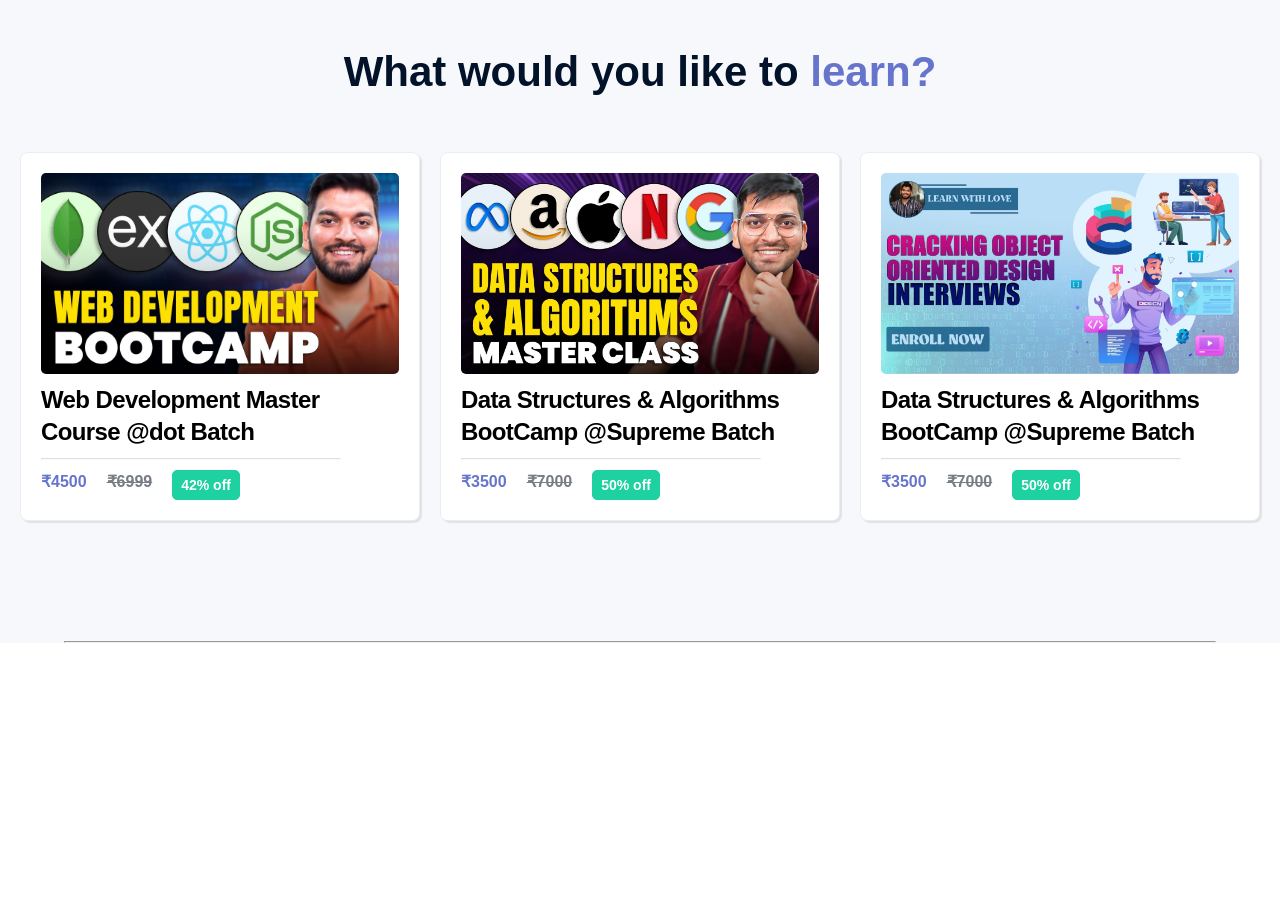
<file: 1. Projects/1. codeHelp website/index.html>
<!DOCTYPE html>
<html lang="en">
<head>
    <meta charset="UTF-8">
    <meta http-equiv="X-UA-Compatible" content="IE=edge">
    <meta name="viewport" content="width=device-width, initial-scale=1.0">
    <title>Card</title>
    <link rel="stylesheet" href="style.css">
</head>
<body>
    <div class="container">    
        
        <!--Courses section-->
        <section class="courses">
            <!--heading-->
            <div class="coursesHeading">
                <h1 >What would you like to <span>learn?</span></h1>
            </div>
            
            <!--cards-->
            <div class="cards">
                <div class="card card1">
                    <img src="./images/card1.jpg" alt="image">
                    <h1>Web Development Master Course @dot Batch</h1>
                    <hr>
                    <div class="pricing">
                        <span class="discount">₹4500</span>
                        <span class="mrp">₹6999</span>
                        <button class="discountPercentage">42% off</button>
                 
                    </div>
                </div>
        
                <div class="card card2">
                    <img src="./images/card2.jpeg" alt="image">
                    <h1>Data Structures & Algorithms BootCamp @Supreme Batch</h1>
                    <hr>
                    <div class="pricing">
                        <span class="discount">₹3500</span>
                        <span class="mrp">₹7000</span>
                        <button class="discountPercentage">50% off</button>
                 
                    </div>
                </div>
        
                <div class="card card3">
                    <img src="./images/card3.jpeg" alt="image">
                    <h1>Data Structures & Algorithms BootCamp @Supreme Batch</h1>
                    <hr>
                    <div class="pricing">
                        <span class="discount">₹3500</span>
                        <span class="mrp">₹7000</span>
                        <button class="discountPercentage">50% off</button>
                 
                    </div>
                </div>
            </div> 

            <!--line-->
            <div class="coursesEndLine">
                <hr>
            </div>      
        </section>
    </div>
    
</body>
</html>
</file>
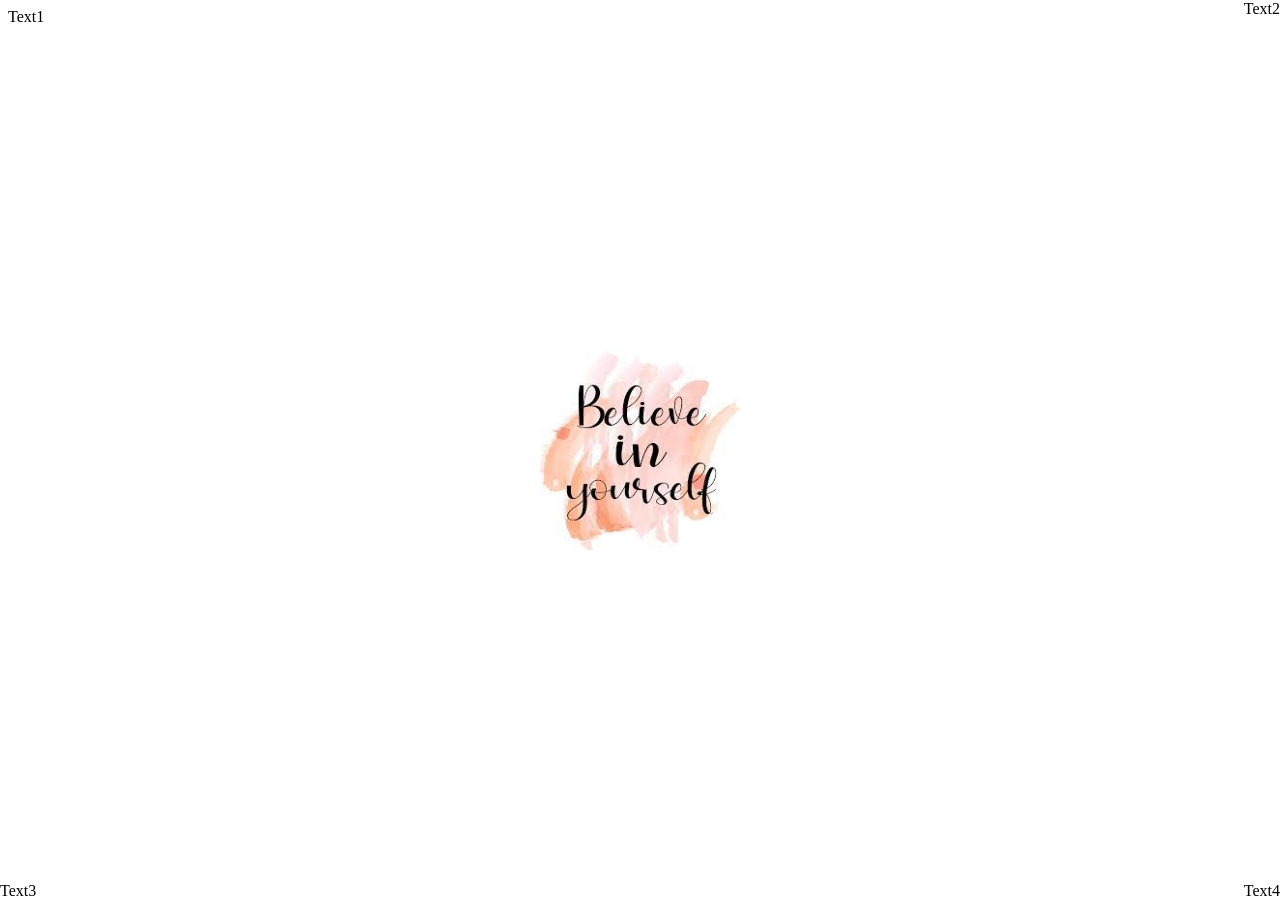
<file: 1. Projects/2. Positioning - hw/index.html>
<!DOCTYPE html>
<html lang="en">
<head>
    <meta charset="UTF-8">
    <meta http-equiv="X-UA-Compatible" content="IE=edge">
    <meta name="viewport" content="width=device-width, initial-scale=1.0">
    <title>Document</title>
    <link rel="stylesheet" href="style.css">
</head>
<body>
    <div class="container">
        <div class="top-left">Text1</div>
        <div class="top-right">Text2</div>
        <img src="believe.jpeg" alt="image" width="200px" height="200px">
        <div class="bottom-right">Text3</div>
        <div class="bottom-left">Text4</div>
    </div>
    
</body>
</html>
</file>
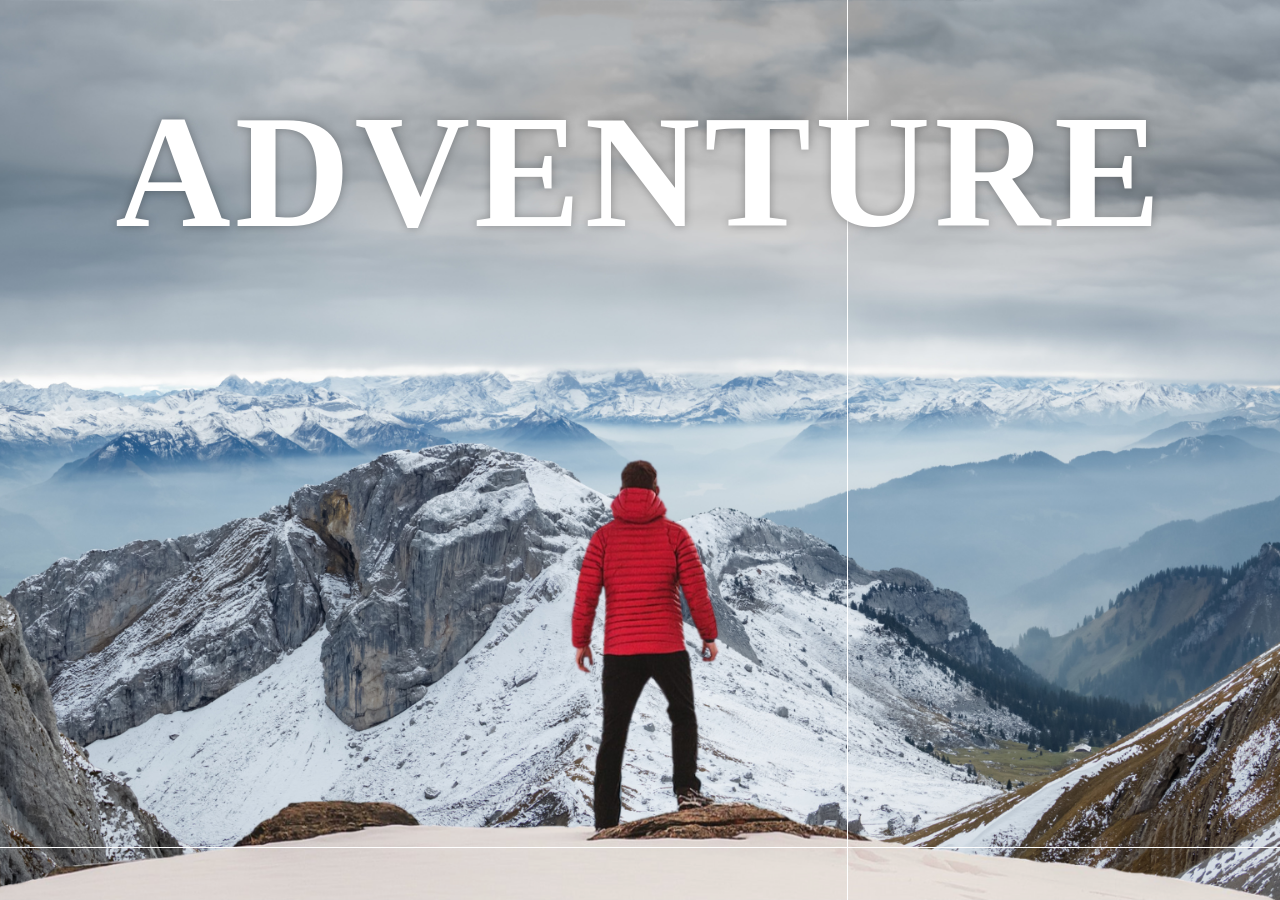
<file: 1. Projects/3. Parallax effect/index.html>
<!DOCTYPE html>
<html lang="en">
<head>
    <meta charset="UTF-8">
    <meta http-equiv="X-UA-Compatible" content="IE=edge">
    <meta name="viewport" content="width=device-width, initial-scale=1.0">
    <title>Parallax Website</title>
    <link rel="stylesheet" href="styles.css">
</head>
<body>
    <div id="wrapper">

        <div class="container">
            <img src="background.png" class="background">
            <img src="foreground.png" class="foreground">
            <h1>ADVENTURE</h1>
        </div>

        <section>
            <h2 class="secHeading">Adventure Time</h2>
            <p class="text">
                Lorem ipsum dolor sit amet consectetur, adipisicing elit. Qui necessitatibus commodi alias? Veritatis, eligendi nisi. Amet exercitationem, recusandae dolore corrupti laborum aperiam repellendus natus voluptatem quam atque aliquam beatae. Odit deserunt nisi optio eveniet? Aliquam possimus molestiae, ullam illum accusamus autem accusantium! Voluptate laboriosam eum saepe ex veritatis est? Numquam eaque autem labore provident dolorum, velit omnis mollitia eos adipisci!
                <br> <br>
                Lorem, ipsum dolor sit amet consectetur adipisicing elit. Ad, itaque hic tempore rem eveniet sed repudiandae molestiae magnam aut quod consequatur, harum, totam beatae fugiat ipsam? Explicabo, blanditiis quod similique fugiat fugit ea expedita deleniti doloribus, delectus perferendis, tempore amet maiores libero sapiente voluptatem reprehenderit? Illum alias commodi cupiditate corporis mollitia ab quaerat, ipsum est excepturi vitae a sunt optio.
            </p>

            <div class="bg bg1">
                <h2 class="desc">BIKING</h2>
            </div>
            <p class="text">
                Lorem ipsum dolor sit amet consectetur, adipisicing elit. Qui necessitatibus commodi alias? Veritatis, eligendi nisi. Amet exercitationem, recusandae dolore corrupti laborum aperiam repellendus natus voluptatem quam atque aliquam beatae. Odit deserunt nisi optio eveniet? Aliquam possimus molestiae, ullam illum accusamus autem accusantium! Voluptate laboriosam eum saepe ex veritatis est? Numquam eaque autem labore provident dolorum, velit omnis mollitia eos adipisci!
                <br> <br>
                Lorem, ipsum dolor sit amet consectetur adipisicing elit. Ad, itaque hic tempore rem eveniet sed repudiandae molestiae magnam aut quod consequatur, harum, totam beatae fugiat ipsam? Explicabo, blanditiis quod similique fugiat fugit ea expedita deleniti doloribus, delectus perferendis, tempore amet maiores libero sapiente voluptatem reprehenderit? Illum alias commodi cupiditate corporis mollitia ab quaerat, ipsum est excepturi vitae a sunt optio.
            </p>

            <div class="bg bg2">
                <h2 class="desc">PARA GLIDING</h2>
            </div>
            <p class="text">
                Lorem ipsum dolor sit amet consectetur, adipisicing elit. Qui necessitatibus commodi alias? Veritatis, eligendi nisi. Amet exercitationem, recusandae dolore corrupti laborum aperiam repellendus natus voluptatem quam atque aliquam beatae. Odit deserunt nisi optio eveniet? Aliquam possimus molestiae, ullam illum accusamus autem accusantium! Voluptate laboriosam eum saepe ex veritatis est? Numquam eaque autem labore provident dolorum, velit omnis mollitia eos adipisci!
                <br> <br>
                Lorem, ipsum dolor sit amet consectetur adipisicing elit. Ad, itaque hic tempore rem eveniet sed repudiandae molestiae magnam aut quod consequatur, harum, totam beatae fugiat ipsam? Explicabo, blanditiis quod similique fugiat fugit ea expedita deleniti doloribus, delectus perferendis, tempore amet maiores libero sapiente voluptatem reprehenderit? Illum alias commodi cupiditate corporis mollitia ab quaerat, ipsum est excepturi vitae a sunt optio.
            </p>

            <div class="bg bg3">
                <h2 class="desc">SURFING</h2>
            </div>
            <p class="text">
                Lorem ipsum dolor sit amet consectetur, adipisicing elit. Qui necessitatibus commodi alias? Veritatis, eligendi nisi. Amet exercitationem, recusandae dolore corrupti laborum aperiam repellendus natus voluptatem quam atque aliquam beatae. Odit deserunt nisi optio eveniet? Aliquam possimus molestiae, ullam illum accusamus autem accusantium! Voluptate laboriosam eum saepe ex veritatis est? Numquam eaque autem labore provident dolorum, velit omnis mollitia eos adipisci!
                <br> <br>
                Lorem, ipsum dolor sit amet consectetur adipisicing elit. Ad, itaque hic tempore rem eveniet sed repudiandae molestiae magnam aut quod consequatur, harum, totam beatae fugiat ipsam? Explicabo, blanditiis quod similique fugiat fugit ea expedita deleniti doloribus, delectus perferendis, tempore amet maiores libero sapiente voluptatem reprehenderit? Illum alias commodi cupiditate corporis mollitia ab quaerat, ipsum est excepturi vitae a sunt optio.
            </p>


        </section>


    </div>
</body>
</html>
</file>
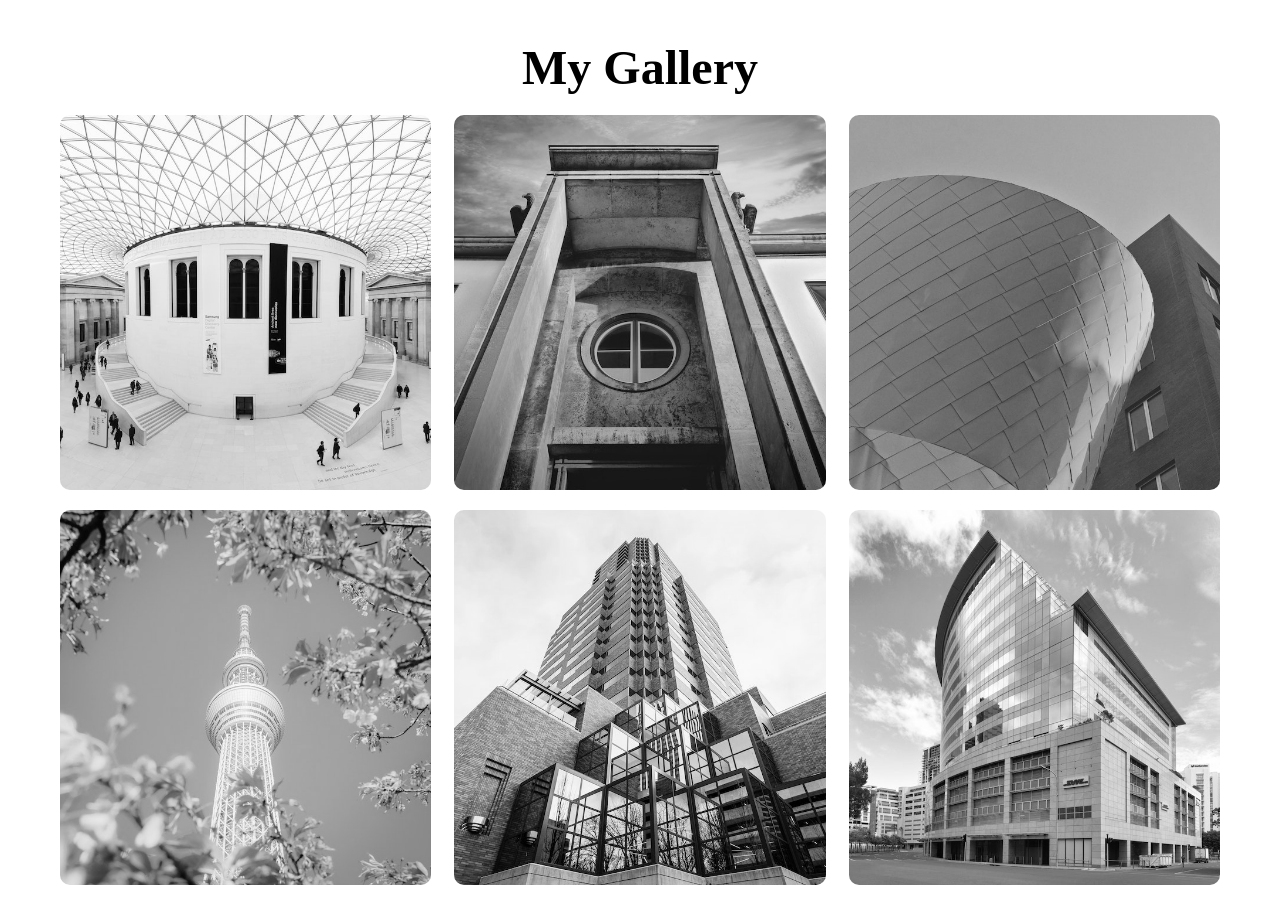
<file: 1. Projects/4. imageGallery/index.html>
<!DOCTYPE html>
<html lang="en">
<head>
  <meta charset="UTF-8">
  <meta http-equiv="X-UA-Compatible" content="IE=edge">
  <meta name="viewport" content="width=device-width, initial-scale=1.0">
  <title>Image Gallery</title>
  <link rel="stylesheet" href="styles.css">
</head>
<body>
  <div id="wrapper">

    <div class="container">
      <h1>My Gallery</h1>
      
      <div class="gallery">
        
        <figure class="card">
          <img src="assets/image1.jpg" alt="">
          <figcaption>image1</figcaption>
        </figure>
        <figure class="card">
          <img src="assets/image2.jpeg" alt="">
          <figcaption>image2</figcaption>
        </figure>
        <figure class="card">
          <img src="assets/image3.jpeg" alt="">
          <figcaption>image3</figcaption>
        </figure>
        <figure class="card">
          <img src="assets/image4.jpeg" alt="">
          <figcaption>image4</figcaption>
        </figure>
        <figure class="card">
          <img src="assets/image5.jpeg" alt="">
          <figcaption>image5</figcaption>
        </figure>
        <figure class="card">
          <img src="assets/image6.jpeg" alt="">
          <figcaption>image6</figcaption>
        </figure>
        <figure class="card">
          <img src="assets/image7.jpeg" alt="">
          <figcaption>image7</figcaption>
        </figure>
        <figure class="card">
          <img src="assets/image8.jpeg" alt="">
          <figcaption>image8</figcaption>
        </figure>
        <figure class="card">
          <img src="assets/image9.jpeg" alt="">
          <figcaption>image9</figcaption>
        </figure>
      </div>
    </div>

  
  </div>
</body>
</html>
</file>
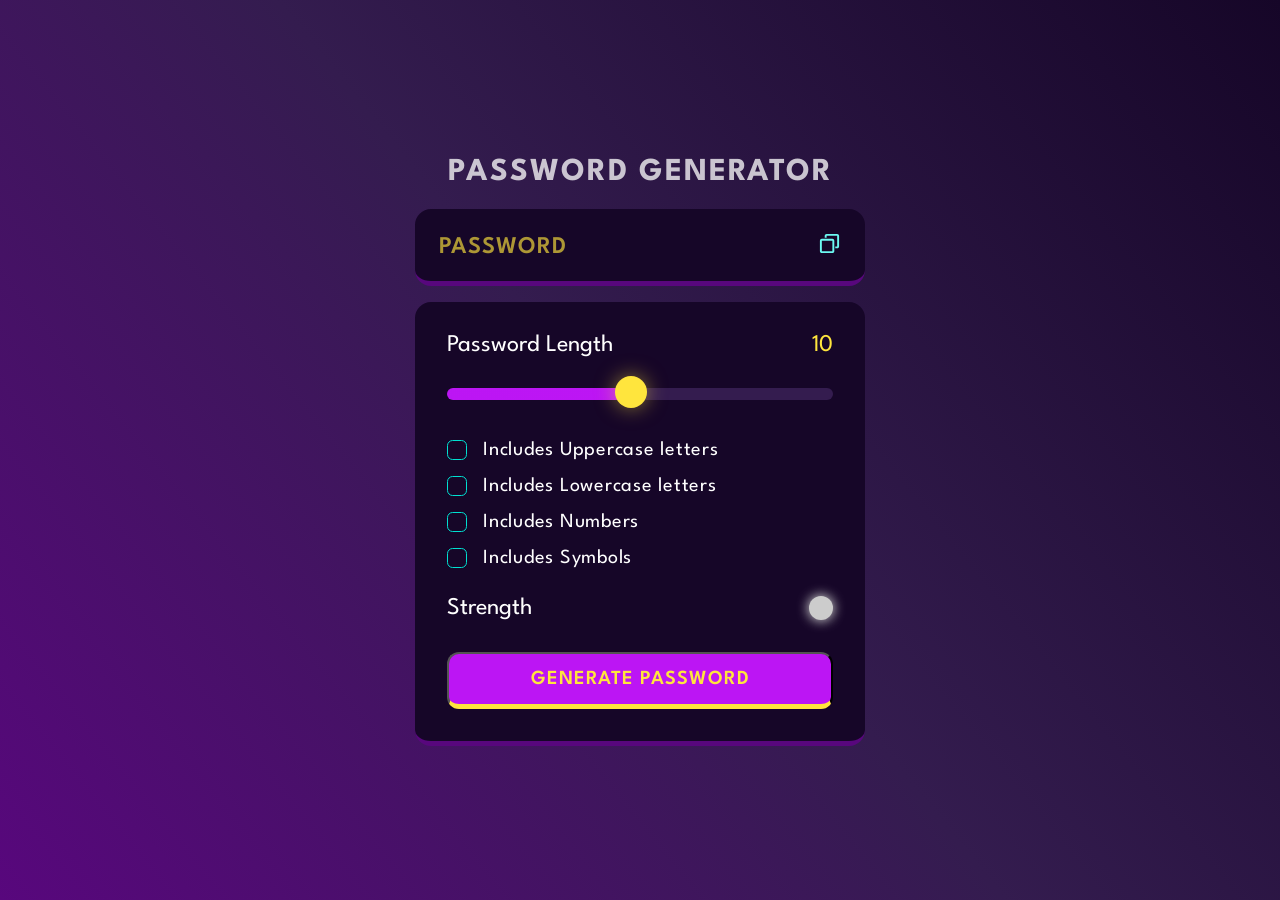
<file: 1. Projects/8. passwordGenerator/index.html>
<!DOCTYPE html>
<html lang="en">
<head>
    <meta charset="UTF-8">
    <meta http-equiv="X-UA-Compatible" content="IE=edge">
    <meta name="viewport" content="width=device-width, initial-scale=1.0">
    <title>Password generator</title>
    <link rel="preconnect" href="https://fonts.googleapis.com" />
    <link rel="preconnect" href="https://fonts.gstatic.com" crossorigin />
    <link
      href="https://fonts.googleapis.com/css2?family=League+Spartan:wght@100;200;300;400;600&display=swap"
      rel="stylesheet"
    />
    <link rel="stylesheet" href="styles.css">
</head>
<body>
    
    <div class="container">

        <h1>Password Generator</h1>

        <div class="display-container">

            <input readonly placeholder="Password" class="display" data-passwordDisplay>

            <button class="copyBtn" data-copy>
                <span class="tooltip" data-copyMsg></span>
                <img src="./assets/copy.svg" alt="copy" width="23" height="23">
            </button>

        </div>


        <div class="input-container">

            <!--password length section-->
            <div class="length-container">
                <p>Password Length</p>
                <p data-lengthNumber>0</p>
            </div>
            
            <!--slider-->
            <input type="range" min="1" max="20" class="slider" step="1" data-lengthSlider>

            <!-- checkboxes-->
            <div class="check">
                <input type="checkbox" id="uppercase">
                <label for="uppercase">Includes Uppercase letters</label>
            </div>

            <div class="check">
                <input type="checkbox" id="lowercase">
                <label for="lowercase">Includes Lowercase letters</label>
            </div>

            <div class="check">
                <input type="checkbox" id="numbers">
                <label for="numbers">Includes Numbers </label>
            </div>

            <div class="check">
                <input type="checkbox" id="symbols">
                <label for="symbols">Includes Symbols </label>
            </div>

            <!-- strength section-->
            <div class="strength-container">
                <p>Strength</p>
                <div class="indicator" data-indicator></div>
            </div>

            <!-- generate password-->
            <button class="generateButton">Generate Password</button>

        </div>

    </div>
    <script src="script.js"></script>
</body>
</html>
</file>
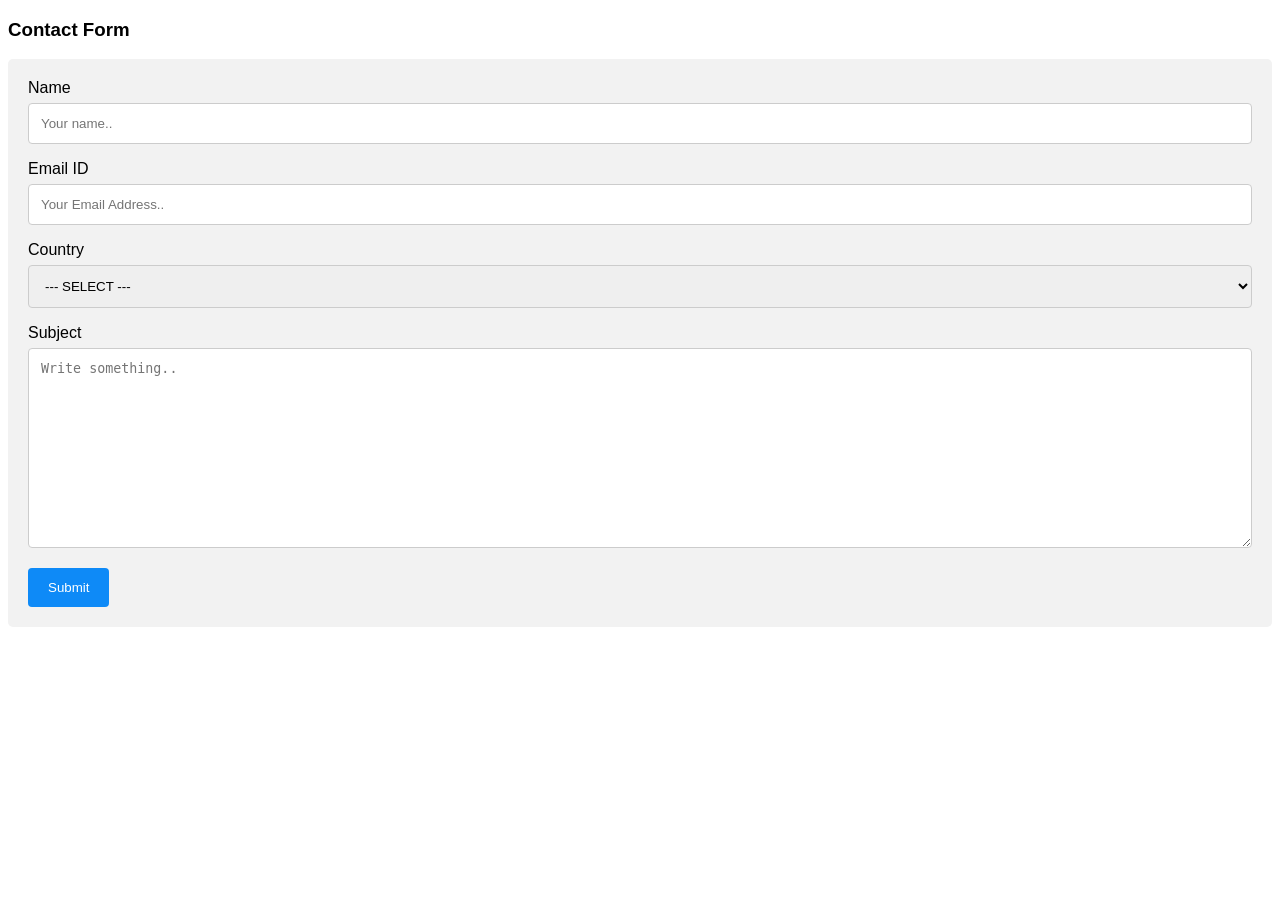
<file: 2.css/1. Form/index.html>
<!-- Create a HTML form with below constraints?
Accept User Name, Email, Country and Subject
Validate the fields
Store data into local Storage
Fetch user data and display on right side of the page -->
<!DOCTYPE html>
<html>
<head>
    <meta charset="UTF-8">
    <meta http-equiv="X-UA-Compatible" content="IE=edge">
    <meta name="viewport" content="width=device-width, initial-scale=1.0">
<style>
  body {font-family: Arial, Helvetica, sans-serif;}
  * {box-sizing: border-box;}
  
  input[type=text], input[type=email], select, textarea {
    width: 100%;
    padding: 12px;
    border: 1px solid #ccc;
    border-radius: 4px;
    box-sizing: border-box;
    margin-top: 6px;
    margin-bottom: 16px;
    resize: vertical;
  }
  
  input[type=submit] {
    background-color: #0e8af7;
    color: white;
    padding: 12px 20px;
    border: none;
    border-radius: 4px;
    cursor: pointer;
  }
  
  input[type=submit]:hover {
    background-color: #1181e3;
  }
  
  .container {
    border-radius: 5px;
    background-color: #f2f2f2;
    padding: 20px;
  }
</style>
</head>
<body>

<h3>Contact Form</h3>

<div class="container">
  <form name="contactForm" onsubmit="return validateForm()" method="post">
    <label for="fname">Name</label>
    <input type="text" id="user_name" name="user_name" placeholder="Your name.." required>

    <label for="lname">Email ID</label>
    <input type="email" id="email" name="email" placeholder="Your Email Address.." required>

    <label for="country">Country</label>
    <select id="country" name="country" required>
      <option value="">--- SELECT ---</option>
      <option value="australia">Australia</option>
      <option value="canada">Canada</option>
      <option value="india">India</option>
      <option value="usa">USA</option>
    </select>

    <label for="subject">Subject</label>
    <textarea id="subject" name="subject" placeholder="Write something.." style="height:200px"></textarea>

    <input type="submit" value="Submit">
  </form>
</div>
<script>
    function validateForm() {
      let name = document.forms["contactForm"]["user_name"].value;
      let email = document.forms["contactForm"]["email"].value;
      let country = document.forms["contactForm"]["country"].value;
      let subject = document.forms["contactForm"]["subject"].value;

      if (name === "" || email === "" || country === "") {
        alert("All the fields are mandatory");
        return false;
      } else { 
        // Create a JSON Object
        const userData = {
          name: name,
          email: email,
          country: country,
          subject: subject
        };

        // Store the object into storage
        localStorage.setItem("userData", JSON.stringify(userData));

        // Retrieve the object from the storage
        const data = localStorage.getItem("userData");
        console.log("data: ", JSON.parse(data));
        
        return false;
      }
    }
</script>
</body>
</html>
</file>
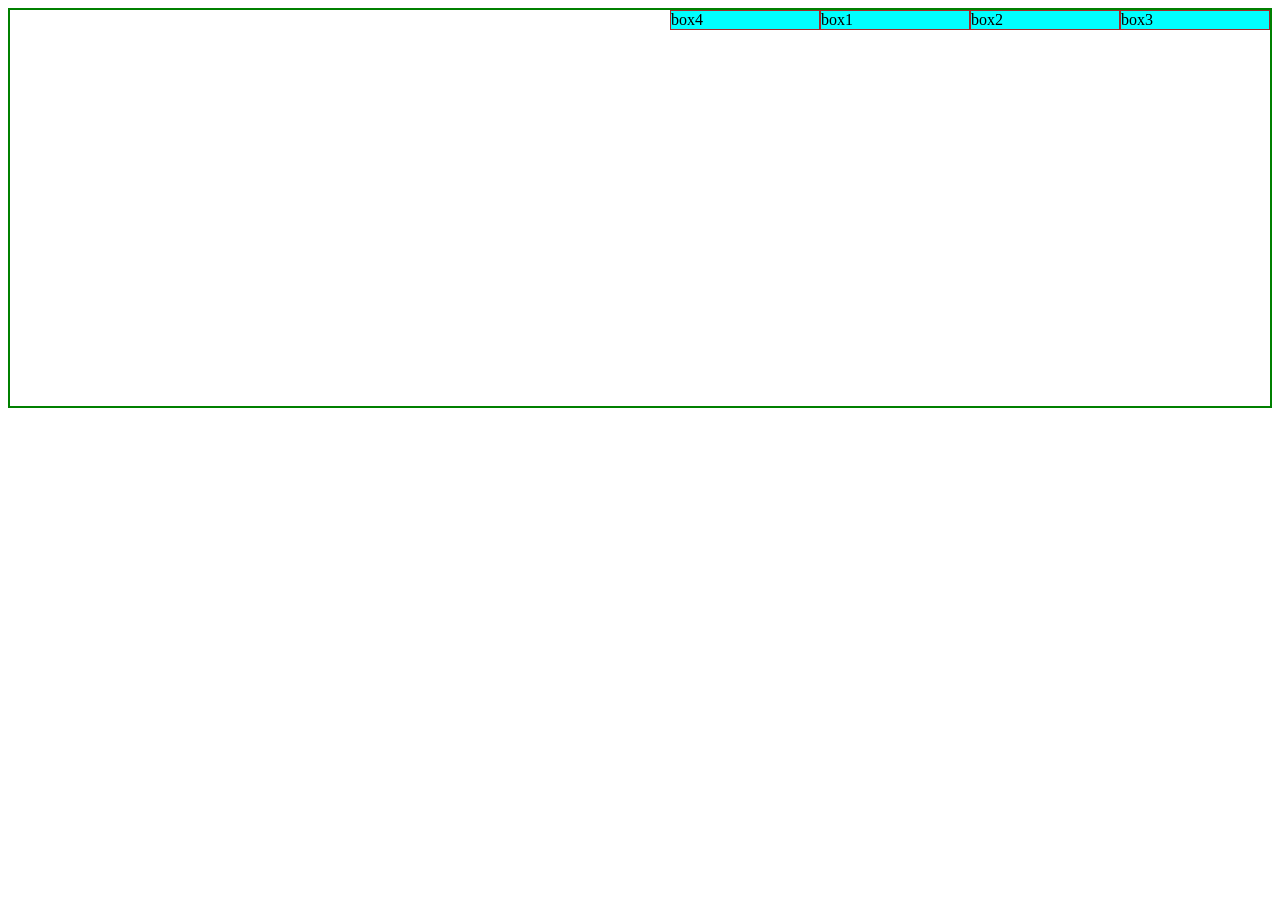
<file: 2.css/10. flexPractice/index.html>
<!DOCTYPE html>
<html lang="en">
<head>
    <meta charset="UTF-8">
    <meta http-equiv="X-UA-Compatible" content="IE=edge">
    <meta name="viewport" content="width=device-width, initial-scale=1.0">
    <title>Flex Box</title>
    <link rel="stylesheet" href="styles.css">
</head>
<body>

    <div class="container">
        <div class="box" id="box1">box1</div>
        <div class="box" id="box2">box2</div>
        <div class="box" id="box3">box3</div>
        <div class="box">box4</div>
    </div>

</body>
</html>
</file>
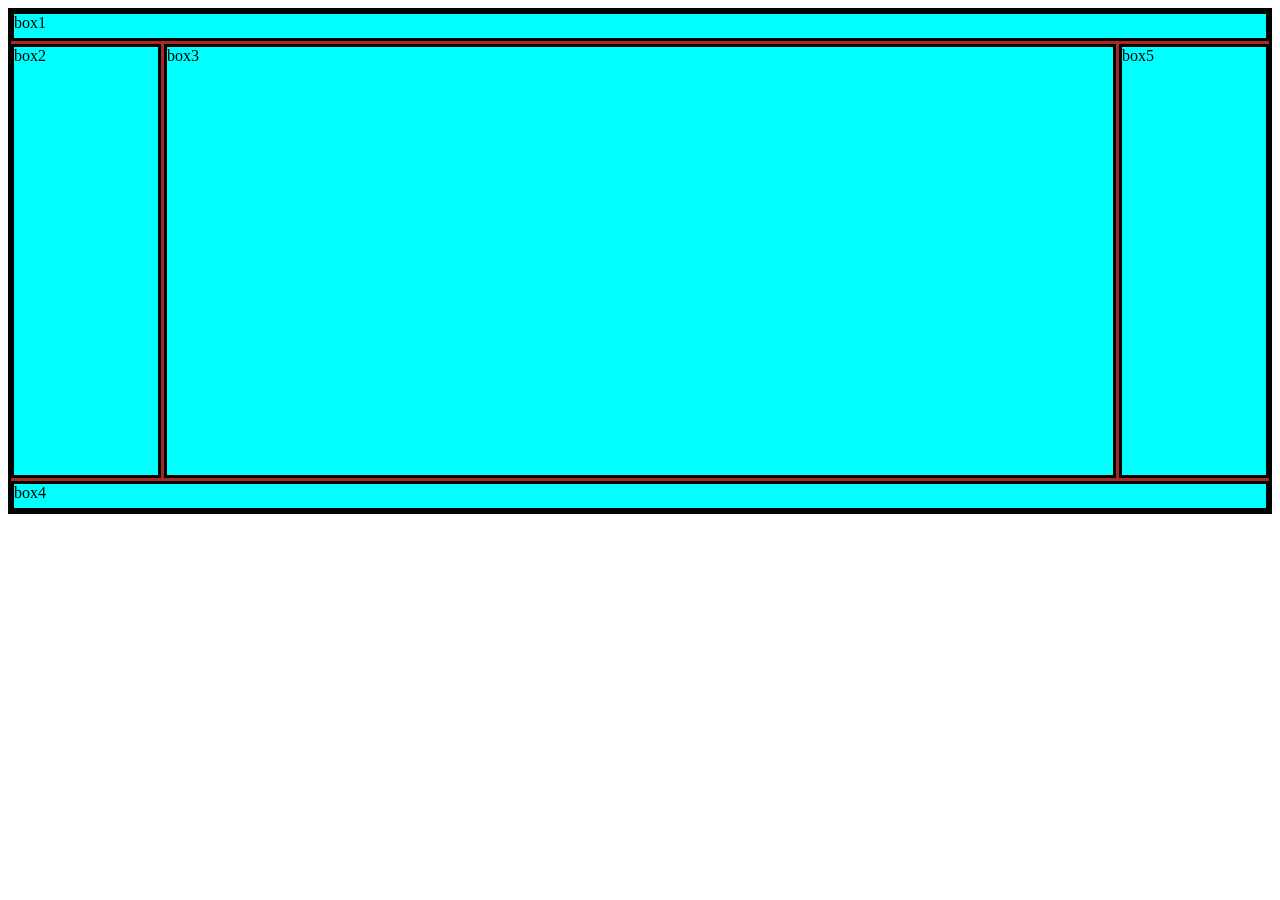
<file: 2.css/11. Grid/index.html>
<!DOCTYPE html>
<html lang="en">
<head>
    <meta charset="UTF-8">
    <meta http-equiv="X-UA-Compatible" content="IE=edge">
    <meta name="viewport" content="width=device-width, initial-scale=1.0">
    <title>CSS Grid</title>
    <link rel="stylesheet" href="styles.css">
</head>
<body>

    <div class="container">
        <div class="box" id="box1">box1</div>
        <div class="box">box2</div>
        <div class="box" id="box3">box3</div>
        <div class="box" id="box5">box5</div>
        <div class="box" id="box4">box4</div>
        <!-- <div class="box">box5</div>
        <div class="box">box6</div>
        <div class="box">box7</div>
        <div class="box">box8</div>
        <div class="box">box9</div>
        <div class="box">box10</div> -->
        
    </div>
    
</body>
</html>
</file>
<file: 1. Projects/1. codeHelp website/style.css>
*{    
    box-sizing: border-box;
    margin: 0;
    padding: 0;
    font-family: Rubik,sans-serif;
}

.container{
    background-color: rgb(247 248 252);
}

.courses{    
    max-width: 1300px;
    width: 100%;
    margin: 0 auto;
    display: flex;
    flex-direction: column;
    justify-content: center;
}

.coursesHeading h1{
    background-color: rgb(247 248 252);
    text-align: center;
    padding-top: 3rem;
    font-size: 42px;
    font-weight: 700;
    color: rgb(1 18 41)
}

.coursesHeading h1 span{
    color: rgb(102 116 204)
}

.cards{
    padding-top: 3.5rem;
    padding-bottom: 3.5rem;
    display: flex;
    justify-content: space-evenly;
}

.card{
    border: 1px solid white;
    border-radius: 2%;
    width: 400px;
    background-color: white;
    cursor: pointer;
    padding: 20px;
    display: flex;
    flex-direction: column;
    gap: 10px;
    border-color: rgb(237 237 237);
    box-shadow:  2px 2px 1px rgba(44, 40, 40, 0.1);
}

.card img{
    border-radius: 5px;
    width: 358px;
}

.card h1{
    font-size: 1.5rem;
    line-height: 2rem;
    font-weight: 900;   
    letter-spacing: -.025em; 
    background-color: white;
}


.card hr{
    width: 300px;
    opacity: 0.3;
}

.pricing{
    display: flex;
    gap: 20px;    
    font-size: 1rem;
    line-height: 1.5rem;
    background-color: white;
    font-weight: bold;
}

.discount{
    background-color: white;
    color: rgb(102 116 204); 
}

.mrp{
    background-color: white;
    text-decoration-line: line-through;
    color: rgb(119 124 133);
}

.discountPercentage{
    padding: 0.25rem 0.5rem;
    border: 1px solid rgb(29 209 161);
    border-radius: 5px;
    background-color: rgb(29 209 161);
    color: white;
    font-weight: bold;
    font-size: .875rem;
    line-height: 1.25rem;
}

.coursesEndLine{
    padding-top: 4rem;
    width: 90%;
    margin: 0 auto;
}
</file>
<file: 1. Projects/2. Positioning - hw/style.css>
.top-left{
    /* position: absolute; */
    top: 0;
    left: 0;
}

.top-right{
    position: absolute;
    top: 0;
    right: 0;
}

.bottom-right{
    position: absolute;
    bottom: 0;
    left: 0;
}

.bottom-left{
    position: absolute;
    bottom: 0;
    right: 0;
}

img{
    position: absolute;
    right: 0;
    left: 0;
    top: 0;
    bottom: 0;
    margin: auto auto;
}
</file>
<file: 1. Projects/3. Parallax effect/styles.css>
*{
    margin: 0;
    padding: 0;
    box-sizing: border-box;
}

#wrapper{
    height:100vh;
    overflow-x: hidden;
    perspective: 10px;
}

.container{
    position:relative;
    height: 100%;
    display:flex;
    justify-content: center;
    align-items: center;
    transform-style: preserve-3d;
    z-index: -1;
}

.background{
    transform: translateZ(-40px) scale(5);
}

.foreground{
    transform: translateZ(-20px) scale(3);
}

.background, .foreground{
    position:absolute;
    height:100%;
    width:100%;
    object-fit: cover;
    z-index:-1;
}

h1{
    position: absolute;
    top:5rem;
    font-size:10rem;
    letter-spacing:4px;
    color:white;
    text-shadow:0 0 10px rgba(0,0,0,0.3);
}

section{
    background-color: rgb(45,45,45);
    color:white;
    padding:5rem 0;
}

.secHeading{
    font-size:5rem;
    padding:0 10rem;
}

.text{
    font-size:1.5rem;
    padding: 0 10rem;
    margin: 5rem 0;
}

.bg{
    position:relative;
    width:100%;
    background-attachment: fixed;
    background-position: center;
    background-size: cover;
    height:500px;
}

.desc{
    position: absolute;
    background-color: white;   
    padding: 0.5rem 2.5rem;
    top:50%;
    left:50%;
    transform: translateX(-50%) translateY(-50%);
    color:black;
    font-size:3.5rem;
    font-weight:600;
}

.bg1{
    background-image: url(sport-1.jpg);
}

.bg2{
    background-image: url(sport-2.jpg);
}

.bg3{
    background-image: url(sport-3.jpg);
}
</file>
<file: 1. Projects/4. imageGallery/styles.css>
* {
  margin:0;
  padding:0;
  box-sizing:border-box;
}

#wrapper{
  height:100vh;
  overflow-x:hidden; /*x direction scrolling is not allowed*/
  overflow-y:auto;
}

.container{
  height:100%;
  max-width:1200px;
  margin:0 auto;
  padding:20px;
}

.container h1{
  margin: 20px 100px;
  text-align: center;
  margin-bottom: 20px;
  font-size: 3rem;
}

.gallery{
  display: flex;
  flex-wrap: wrap;
  justify-content: space-between;
}


.card {
  width:32%;
  position:relative;
  margin-bottom: 20px;
  border-radius: 10px;
  overflow: hidden;
}
 
.card img{
  
  width:100%;
  height:100%;
  filter: grayscale(100%);
  box-shadow: 0 0 20px #333;
  object-fit: cover;
}

.card:hover {
  transform: scale(1.03);
  transition: 0.5s;
  filter: drop-shadow(0 0 10px #333);
}


.card:hover img {
  filter: grayscale(0%);
}

.card figcaption{
  position: absolute;
  bottom: 0;
  left: 0;
  padding: 25px;
  width: 100%;
  height: 20%;
  font-size: 16px;
  font-weight: 500;
  color: #fff;
  opacity: 0;
  border-radius: 0 0 10px 10px;
  background: linear-gradient(0deg, rgba(0, 0, 0, 0.5) 0%, rgba(255, 255, 255, 0) 100%);
  transition: 0.3s;
}

.card:hover figcaption {
  opacity: 1;
  transform: scale(1.03);
}
</file>
<file: 1. Projects/8. passwordGenerator/styles.css>
*,
*::before,
*::after {
    margin: 0;
    padding: 0;
    box-sizing: border-box;
    font-family: 'League Spartan', sans-serif;
}

:root {

    --dk-violet: hsl(268, 75%, 9%);
    --lt-violet: hsl(268, 47%, 21%);
    --lt-violet2: hsl(281, 89%, 26%);
    --vb-violet: hsl(285, 91%, 52%);
    --vb-violet2: hsl(290, 70%, 36%);
  
    --vb-yellow: hsl(52, 100%, 62%);
  
  
    --pl-white: hsl(0, 0%, 100%);
  
    --vb-cyan: hsl(176, 100%, 44%);
    --vb-cyan2: hsl(177, 92%, 70%);
    --dk-text: hsl(198, 20%, 13%);
}

body {
    width: 100vw;
    height: 100vh;
    display: flex;
    flex-direction: column;
    align-items: center;
    justify-content: center;
    background: linear-gradient(231deg, rgba(22, 6, 40, 1) 0%, rgba(52, 28, 79, 1) 50%, rgba(88, 7, 125, 1) 100%);
}

.container {
    width: 90%;
    max-width: 450px;
}

h1 {
    color: var(--pl-white);
    opacity: 0.75;
    text-transform: uppercase;
    letter-spacing: 2px;
    text-align: center;
    line-height: 1.2;
}

.display-container {
    position: relative;
    background-color: var(--dk-violet);
    border-radius: 1rem;
    border-bottom: 0.35rem solid var(--lt-violet2);
    margin: 1rem 0;
    padding-top: 0.35rem;
}


.display {
    width: 100%;
    background-color: transparent;
    padding: 1.15rem 1rem;
    color: var(--vb-yellow);
    font-weight: 600;
    font-size: 1.5rem;
    line-height: 30px;
    letter-spacing: 1px;
    padding-right: 3.25rem;
    border:none;
  }
  
.display::placeholder {
    position:absolute;
    top: 50%;
    left: 1.5rem;
    font-size: 1.5rem;
    line-height:30px;
    color:var(--vb-yellow);
    opacity: 0.65;
    text-transform: uppercase;
    transform: translateY(-50%);
}

.display-container button {
    position:absolute;
    top:50%;
    right:1.5rem;
    transform: translateY(-50%);
}

.input-container{
    width:100%;
    background-color: var(--dk-violet);
    border-radius: 1rem;
    padding: 2rem;
    border-bottom: 0.35rem solid var(--lt-violet2);
}


.length-container {
    display: flex;
    justify-content: space-between;
    align-items: center;
}


.length-container p:nth-child(1) {
    color:var(--pl-white);
    font-size: 1.5rem;
}


.length-container p:nth-child(2) {
    color:var(--vb-yellow);
    font-size: 1.5rem;
}


.strength-container {
    display: flex;
    justify-content: space-between;
    align-items: center;
    margin-top: 1.75rem;
    margin-bottom: 2rem;
}


.strength-container p{
    color:var(--pl-white);
    font-size: 1.5rem;
}

.indicator {
    width:1.5rem;
    height:1.5rem;
    border-radius:50%;
}

.generateButton {
    width: 100%;
    padding: 1rem 0;
    background-color: var(--vb-violet);
    text-align: center;
    border-radius: 0.75rem;
    border-bottom: 0.35rem solid var(--vb-yellow);
    text-transform: uppercase;
    letter-spacing: 1px;
    color: var(--vb-yellow);
    font-weight: 600;
    font-size: 1.25rem;
  }

.check {
    display: flex;
    align-items: center;
    margin: 1rem 0;
    gap: 0 1rem;
}

.check input{
    appearance: none;
    width: 20px;
    height: 20px;
    border: 1px solid var(--vb-cyan);
    cursor: pointer;
    position: relative;
    border-radius: 0.35rem;
}


.check input:checked{
    background-color: var(--vb-cyan);
}


.check input:checked::before {
    content: '✔';
    position: absolute;
    color: var(--dk-text);
    font-size:1.05rem;
    font-weight: 600;
    left:50%;
    top:-3.5px;
    transform: translateX(-50%)  translateY(40%);
}

.check label {
    color: var(--pl-white);
    font-size: 1.25rem;
    letter-spacing: 0.75px;
}

.copyBtn{
    background-color: transparent;
    border:none;
    outline:none;
}

.tooltip {
    position: absolute;
    background-color: var(--vb-violet2);
    color: var(--vb-yellow);
    font-size: 1.25rem;
    top: -35px;
    left: -25px;
    padding: 5px 10px;
    border-radius: 1rem;
    opacity: 0;
    transform: scale(0);
    transform-origin: bottom;
    transition: all 250ms ease-in-out;
  }
  
  .tooltip.active {
    opacity: 1;
    transform: scale(1);
  }

.slider{
    appearance: none;
    width:100%;
    height: 0.75rem;
    cursor: pointer;
    background-color: var(--lt-violet);
    border-radius: 1rem;
    margin-top: 2rem;
    margin-bottom: 1.5rem;
    background-image: linear-gradient(var(--vb-violet), var(--vb-violet));
    background-repeat: no-repeat;
    border:none;
    outline:none;
    z-index:-1;
}

.slider::-webkit-slider-thumb {
    position:relative;
    z-index:1;
    appearance: none;
    height:2rem;
    width:2rem;
    border-radius: 50%;
    background-color: var(--vb-yellow);
    cursor:pointer;
    margin-top: -3px;
    box-shadow: 0px 0px 20px 0px rgba(255, 229, 61, 0.50);
    transition: all 100ms ease-in;
}

.slider:focus{
    outline: 3px solid var(--vb-yellow);
}

.slider::-webkit-slider-thumb:hover{
    outline: 2px solid var(--vb-yellow);
    background-color: var(--dk-violet);
    box-shadow: 0px 0px 25px 5px rgba(255, 229, 61, 0.80);
}


/*Homework -> Explore below code */
/* .slider::-moz-range-thumb {
    position: relative;
    z-index: 1;
    appearance: none;
    height: 2rem;
    width: 2rem;
    border-radius: 50%;
    background: var(--vb-yellow);
    box-shadow: 0px 0px 20px 0px rgba(255, 229, 61, 0.50);
    cursor: pointer;
  }
  
  .slider::-moz-range-thumb:hover {
    outline: 2px solid var(--vb-yellow);
    background-color: var(--dk-violet);
    box-shadow: 0px 0px 25px 5px rgba(255, 229, 61, 0.80);
  } */
</file>
<file: 2.css/10. flexPractice/styles.css>
*{
    /* margin:0;
    padding:0; */
    box-sizing:border-box;
}

.container{
    height:400px;
    border: 2px solid green;

    display:flex;
    flex-direction:row;
    flex-wrap: wrap;

    /* flex-flow: column nowrap; */

    justify-content: flex-end;

    align-items:flex-start;

    align-content:flex-start;

    /* gap:10px; */
}

.box{
    border:1px solid brown;
    background-color: aqua;
    width:150px;
    /* flex-basis:50%; */
    /* flex-basis:100px; */
     /* width:100px;  */
}

#box1{
    order:1;
    /* flex-grow:1; */
    /* flex-shrink:4; */
    /* align-self:flex-start; */
}

#box3{
    order:8;
    /* align-self:flex-end; */
    /* flex-shrink:2; */
    /* flex-grow:1;
} */
}

#box2{
    order:8;
     align-self:stretch;
}
</file>
<file: 2.css/11. Grid/styles.css>
/* *{
    margin: 0;
    padding: 0;
    box-sizing: border-box;
} */

.container{
    background-color: brown;
    height: 500px;
    border:3px solid black;
    display: grid;
    
    grid-template-columns:  150px 1fr 1fr  150px;
    grid-template-rows: 30px 1fr 30px;
    
    gap:3px;
}
.box{
    background-color: aqua;
    border:3px solid black;
    /* width:80px; */
    /* height:80px; */

}

#box3{
    grid-column-start: 2;
    grid-column-end: 4;
}

#box1, #box4{
    grid-column-start:1 ;
    grid-column-end: 5;
}
/* 
#box3{
    grid-row-start: 2;
    grid-row-end: 4;
}  */
</file>
